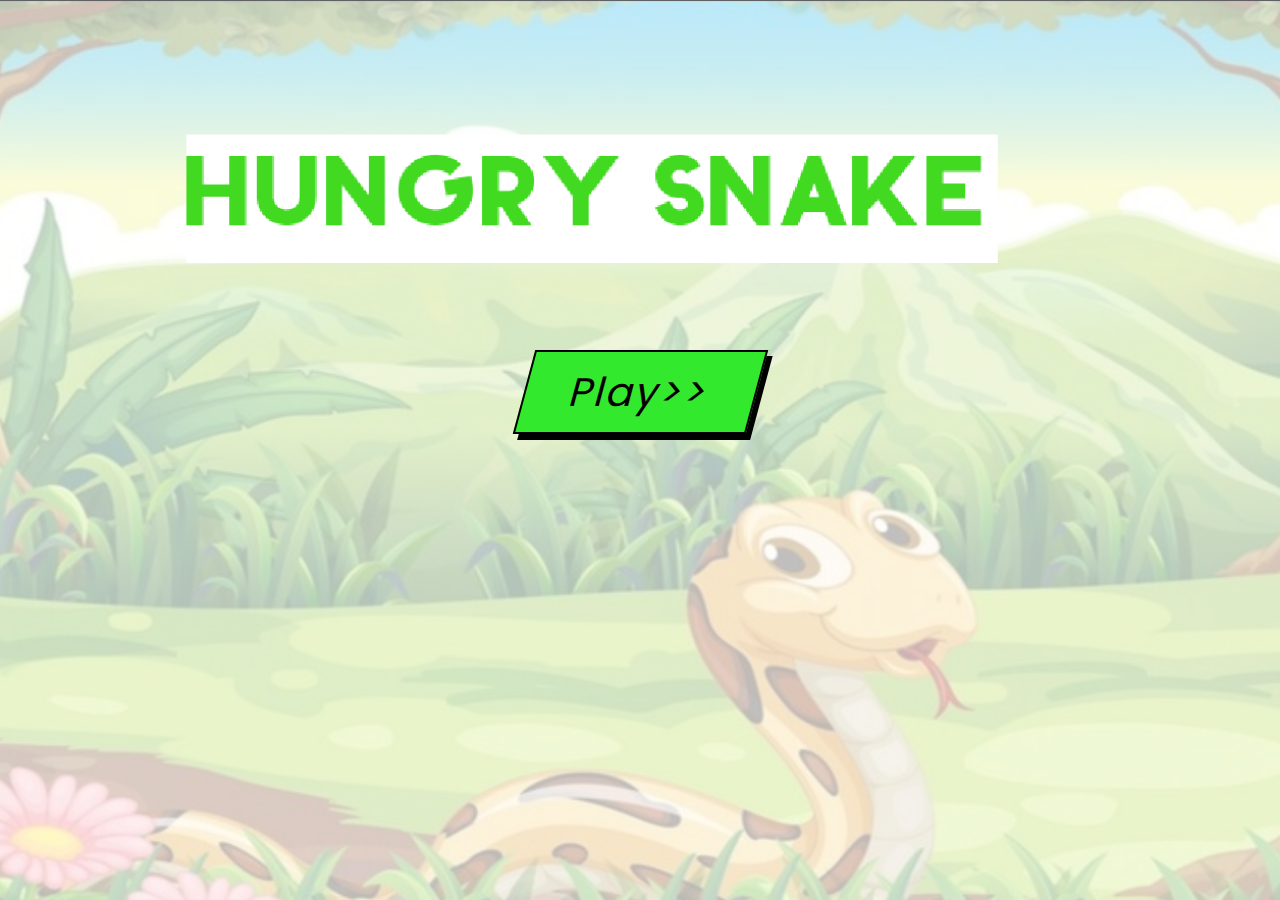
<file: index.html>
<!DOCTYPE html>
<html lang="en">
<head>
    <meta charset="UTF-8">
    <meta http-equiv="X-UA-Compatible" content="IE=edge">
    <meta name="viewport" content="width=, initial-scale=1.0">
    <title>Document</title>
    <link rel="stylesheet" href="sourcestyle.css">
</head>
<body>
   
<div class="wrapper">
    <a class="cta" href="#" >
            <span onclick="pageNavigate()" >Play>></span>
    </a>
  </div>

 <script>
   function pageNavigate(){
     window.location="SNAKE.html";
     document.write("Redirecting you to game...");
     setTimeout("pageNavigate()",2000);
   }
   
 </script>

</body>
</html>
</file>
<file: sourcestyle.css>
@import url('https://fonts.googleapis.com/css?family=Poppins:900i');

body{
  padding: 0;
  margin: 0;
}

body::before {
  
  background: url("img/mainback.png")  no-repeat center center/cover;
  display: flex;
  justify-content: center;
  align-items: center;
  content: "";
  position: absolute;
  height: 100%;
  width: 100%;
  
}
.wrapper {
  display: flex;
  justify-content: center;
}

.cta {
    display: flex;
    margin-top:350px;
    padding: 10px 45px;
    text-decoration: none;
    font-family: 'Poppins', sans-serif;
    font-size: 40px;
    border: 2px solid black;
    color: rgb(7, 0, 0);
    letter-spacing: 2px;
    background: #33e92d;
    box-shadow: 6px 6px 0 black;
    transform: skewX(-15deg);
}
.cta:hover{
  border: 2px solid white;
  color: white;
  background: rgb(4, 177, 4);
  box-shadow: 8px 8px 0  black
}
</file>
